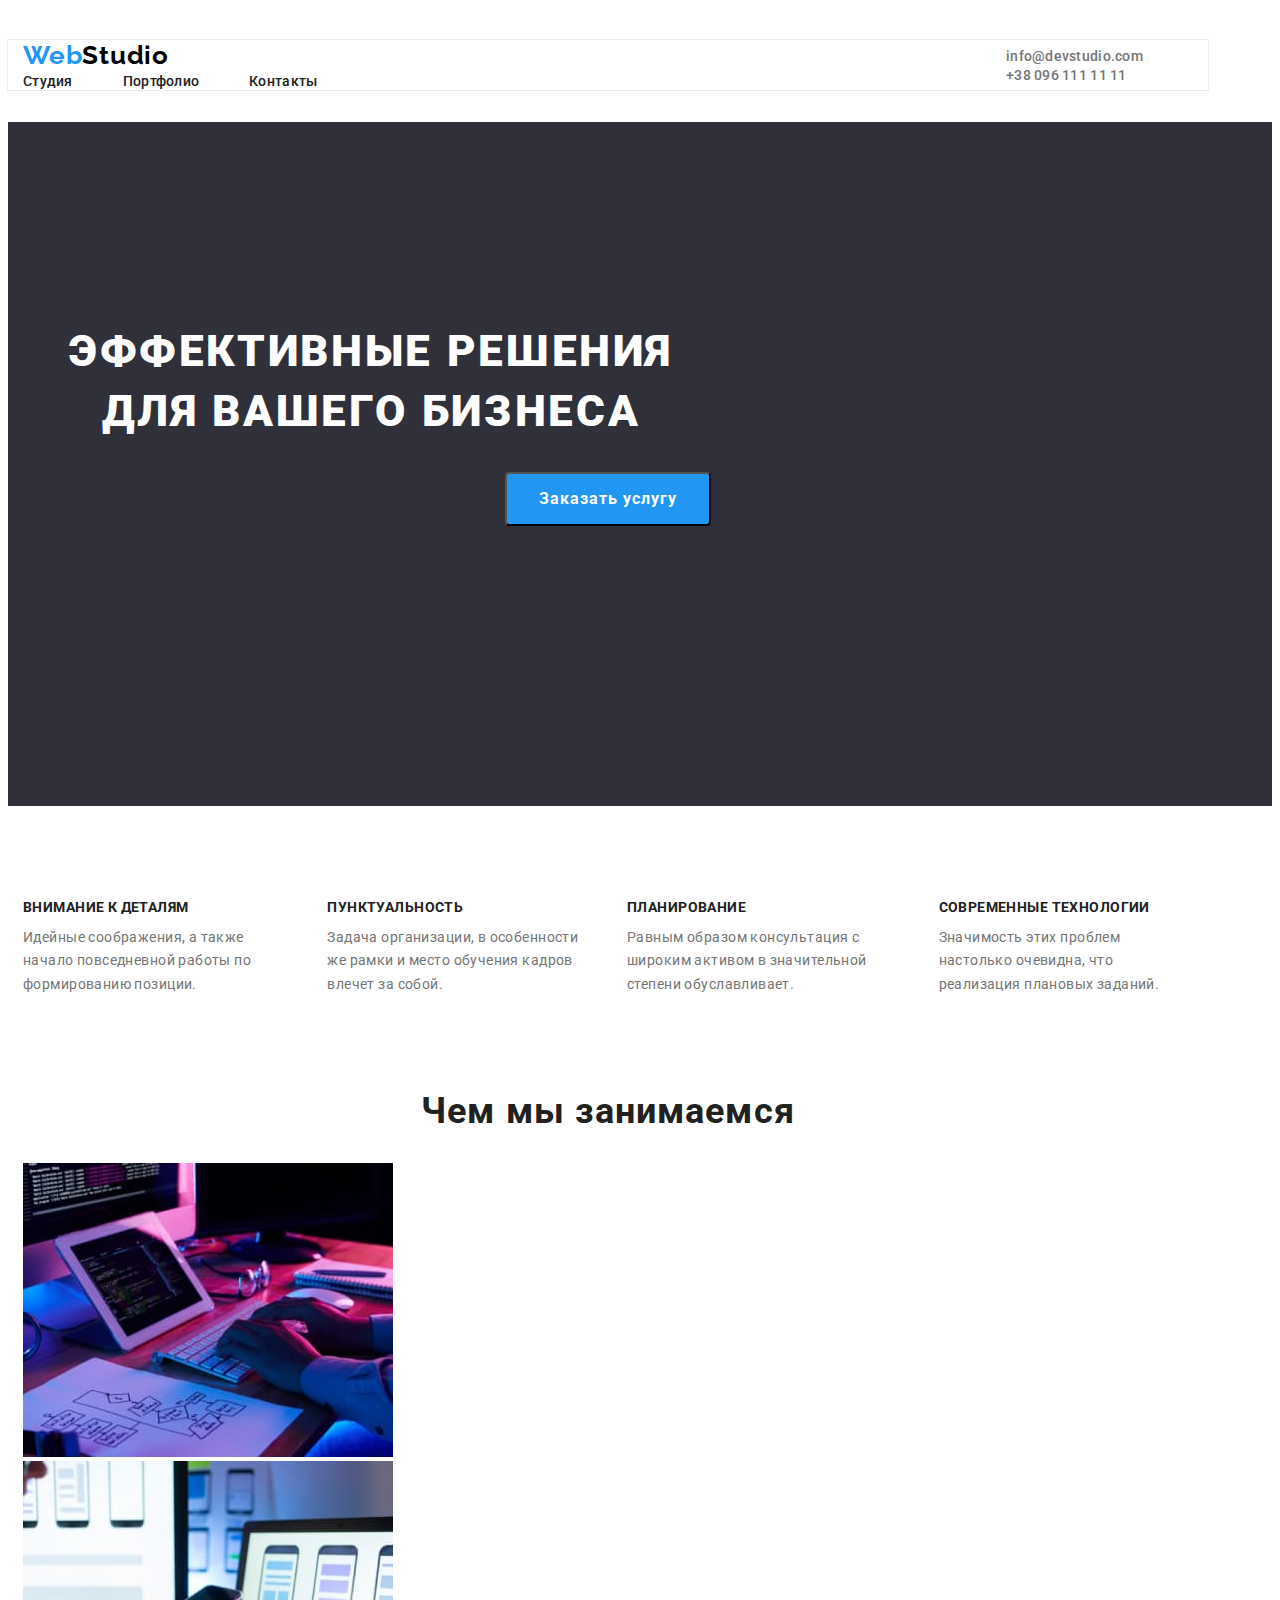
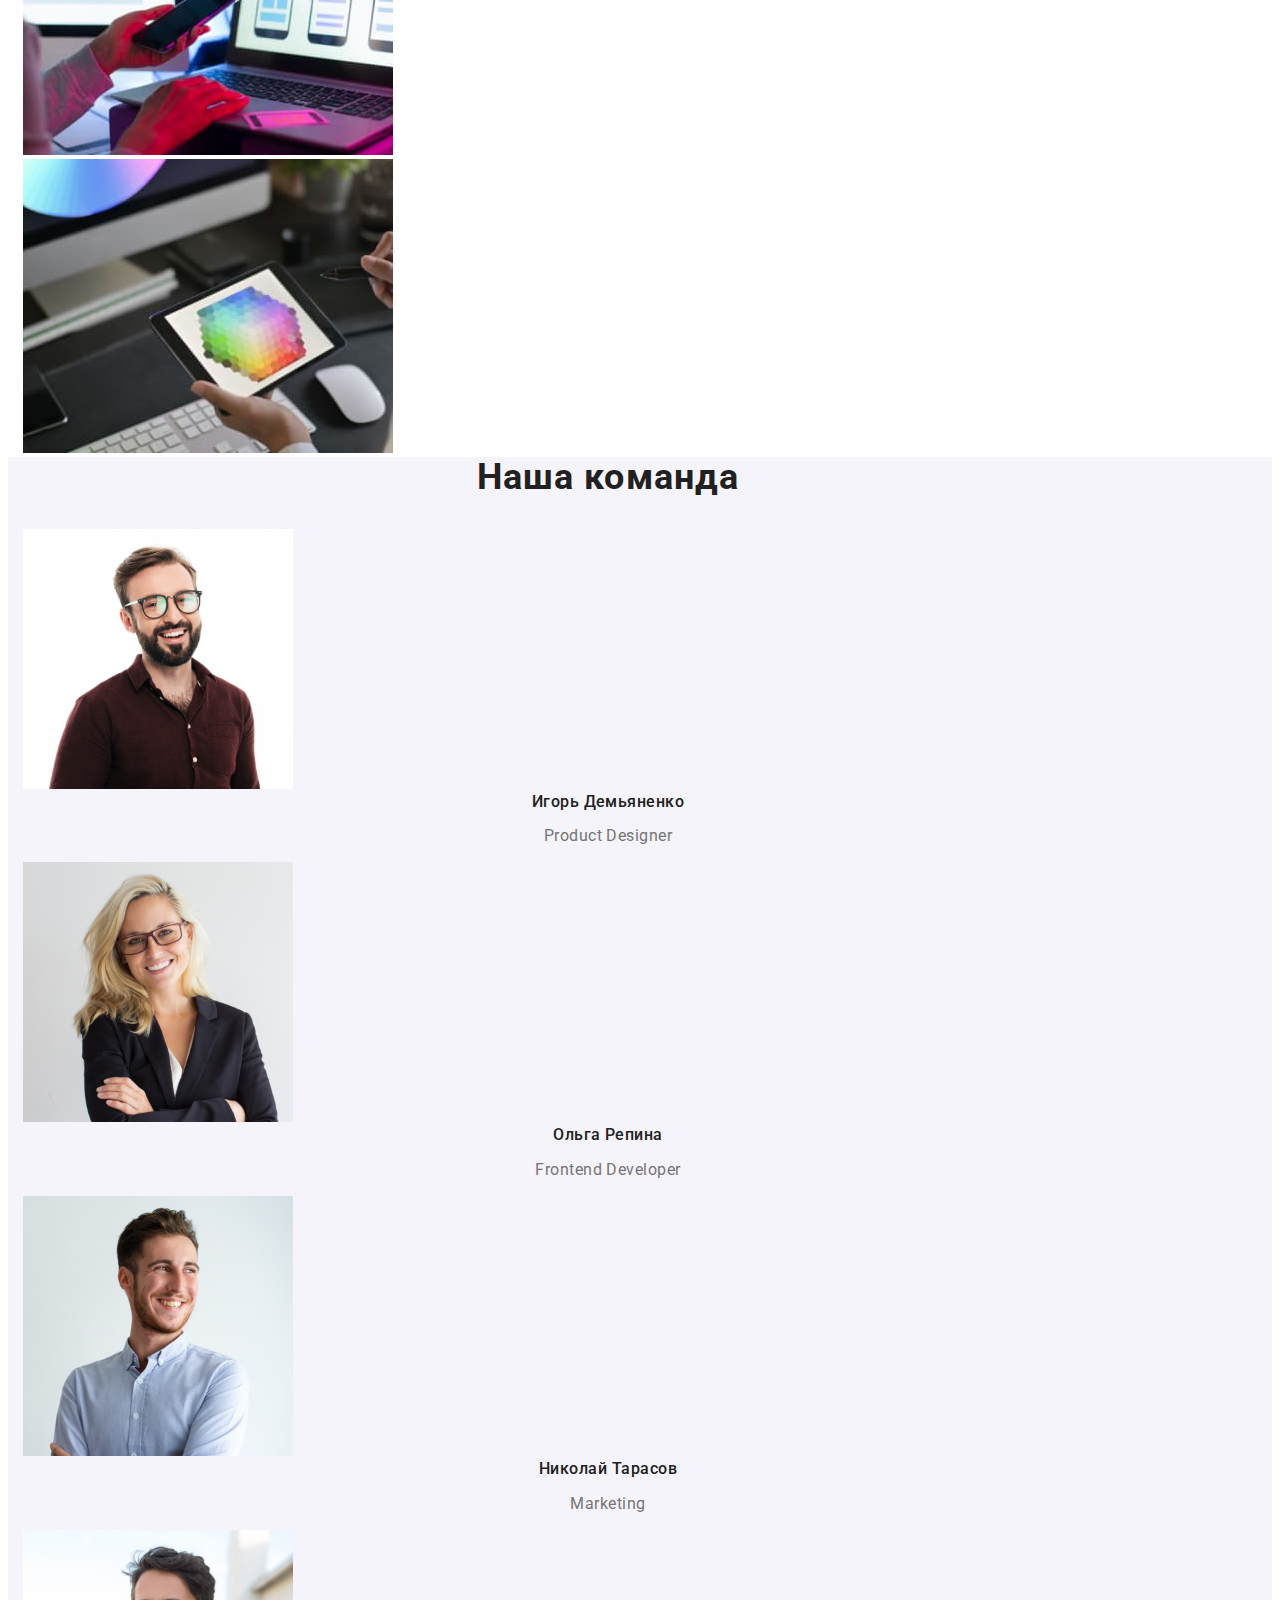
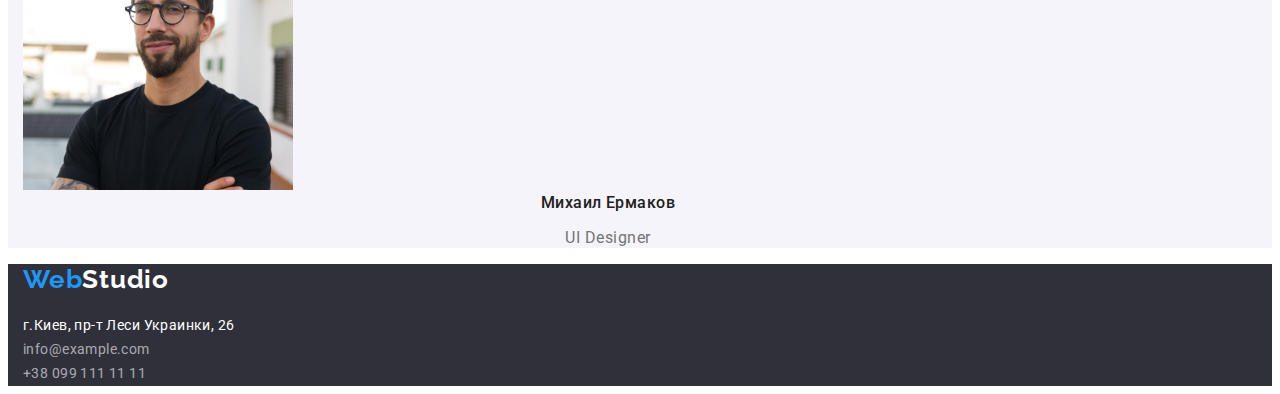
<file: index.html>
<!DOCTYPE html>
<html lang="ru">
<head>
    <meta charset="UTF-8">
    <meta http-equiv="X-UA-Compatible" content="IE=edge">
    <meta name="viewport" content="width=device-width, initial-scale=1.0">
    <title>Студия</title>
    <link rel="preconnect" href="https://fonts.googleapis.com">
    <link rel="preconnect" href="https://fonts.gstatic.com" crossorigin>
    <link href="https://fonts.googleapis.com/css2?family=Raleway:wght@700&family=Roboto:wght@400;500;700;900&display=swap"    
      rel="stylesheet">
    <link rel="stylesheet" href="https://github.com/sindresorhus/modern-normalize/blob/main/modern-normalize.css">
   <link rel="stylesheet" href="./css/style.css">
                                 <!-- хедер -->
</head>
<body>
    <header class="header">
      <div class="container header-container">
            <nav class="header-nav">
                <a class="header-logo link" href="/">Web<span class="accent">Studio</span> </a>
                <ul class="list header-list">
                    <li class="header-item">
                        <a class="link header-link" href="./index.html">Студия</a>
                    </li>
                    <li class="header-item">
                        <a class="link header-link" href="./portfolio.html">Портфолио</a>
                    </li>
                    <li class="header-item">
                        <a class="link header-link" href="">Контакты</a>
                    </li>
                </ul>
            </nav>
            <div class="header-left">
                <ul class="list">
                    <li class="header-item">
                        <a class="link header-mail" href="mailto:info@devstudio.com">info@devstudio.com</a>
                    </li>
                    <li class="header-item">
                        <a class="link header-tel" href="tel:+380961111111">+38 096 111 11 11</a>
                    </li>
                </ul>
            </div>
           
      </div>

    </header>
    <main>
                                    <!--1-Секция герой -->
      <section class="hero">
        <div class="container hero-container ">
            <h1 class="hero-title">Эффективные решения для вашего бизнеса</h1>
            <button type="button" class="hero-btn">Заказать услугу</button>
    </div>
        </section>
  
                                    <!--2-Секция преимущества      -->

    <section class="about">
     <div class="container contaiter-list">
        <ul class="list about-list">
            <li class="about-item">
                <h2 class="about-title">Внимание к деталям</h2>
                <p class="about-after-title">
                    Идейные соображения, а также начало повседневной работы по формированию позиции.
                </p>
            </li>
            <li class="about-item">
                <h2 class="about-title">Пунктуальность</h2>
                <p class="about-after-title">
                    Задача организации, в особенности же рамки и место обучения кадров влечет за собой.
                </p>
            </li>
            <li class="about-item">
                <h2 class="about-title">Планирование</h2>
                <p class="about-after-title">
                    Равным образом консультация с широким активом в значительной степени обуславливает.
                </p>
            </li>
            <li class="about-item">
                <h2 class="about-title">Современные технологии</h2>
                <p class="about-after-title">
                    Значимость этих проблем настолько очевидна, что реализация плановых заданий.
                </p>
            </li>
        </ul>
     </div>
    </section>
                            <!------------3-секция-о-нас  -->
    <section>
        <div class="container">
            <h2 class="about-doing">Чем мы занимаемся</h2>
            <ul class="list">
                <li>
                    <img src="./images/imgkeyboard.jpg" alt="програмист работает за столом" width="370" height="294">
                </li>
                <li>
                    <img src="./images/imgphone.jpg" alt="разрабатывают мобильный интерфейс" width="370" height="294">
                </li>
                <li>
                    <img src="./images/imgtablet.jpg" alt="подбор цветов на планшете" width="370" height="294">
                </li>
            </ul>
        </div>
    </section>
                                <!-- 4-секция-команда -->
    <section class="team">
       <div class="container">
            <h2 class="team-title">Наша команда</h2>
            <ul class="list team-list">
                <li class="team-item">
                    <img src="./images/productdesigner.jpg" alt="мужчина в рубашке и очках" width="270" height="260">
                    <h3 class="team-item-title">Игорь Демьяненко</h3>
                    <p lang="en" class="team-text">Product Designer</p>
                </li>
                <li class="team-item">
                    <img src="./images/fFrontenddeveloper.jpg" alt="женщина в очках" width="270" height="260">
                    <h3 class="team-item-title">Ольга Репина</h3>
                    <p lang="en" class="team-text">Frontend Developer</p>
                </li>
                <li class="team-item">
                    <img src="./images/marketing.jpg" alt=" мужчина в рубашке" width="270" height="260">
                    <h3 class="team-item-title">Николай Тарасов</h3>
                    <p lang="en" class="team-text">Marketing</p>
                </li>
                <li class="team-item">
                    <img src="./images/uidesigner.jpg" alt=" мужчина в футболке и очках" width="270" height="260">
                    <h3 class="team-item-title">Михаил Ермаков</h3>
                    <p lang="en" class="team-text">UI Designer</p>
                </li>
            </ul>
       </div>
    </section>
    </main>
                                        <!-- футер -->
    <footer class="footer">
       <div class="container">
            <h2 lang="eu" class="footer-title">
                <a class="footer-logo link" href="/">Web<span class="accent-white">Studio</span></a>
            </h2>
            <address>
                <ul class="list footer-list">
                    <li class="footer-item">
                        <a class="link footer-location" href="https://goo.gl/maps/DFRrrp1a4oRhdWAe6" target="_blank"
                            rel="noopener noreferrer">
                            г.Киев, пр-т Леси Украинки, 26</a>
                    </li>
                    <li class="footer-item">
                        <a class="link footer-mail" href="mailto:info@example.com">info@example.com</a>
                    </li>
                    <li class="footer-item">
                        <a class="link  footer-tel" href="tel:+380991111111">+38 099 111 11 11</a>
                    </li>
                </ul>
            </address>
       </div>
    </footer>
    
</body> 
</html>
</file>
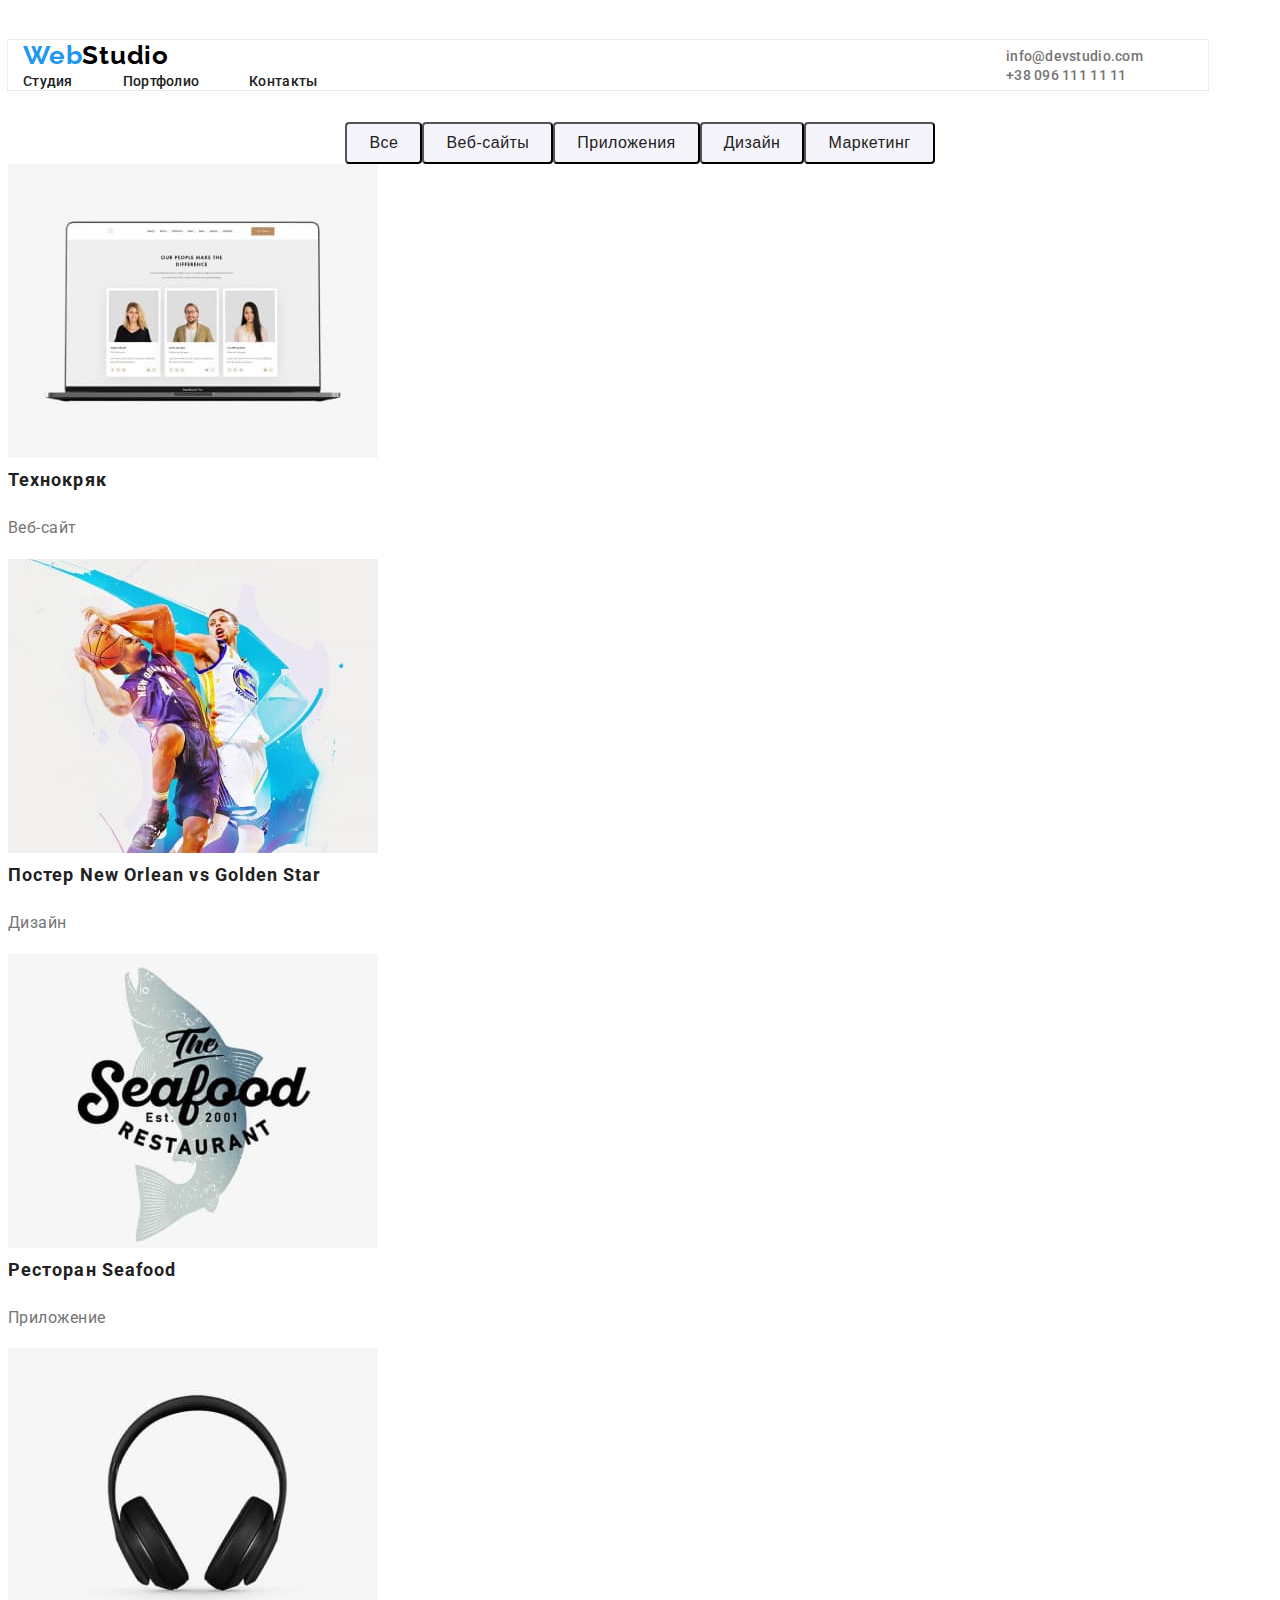
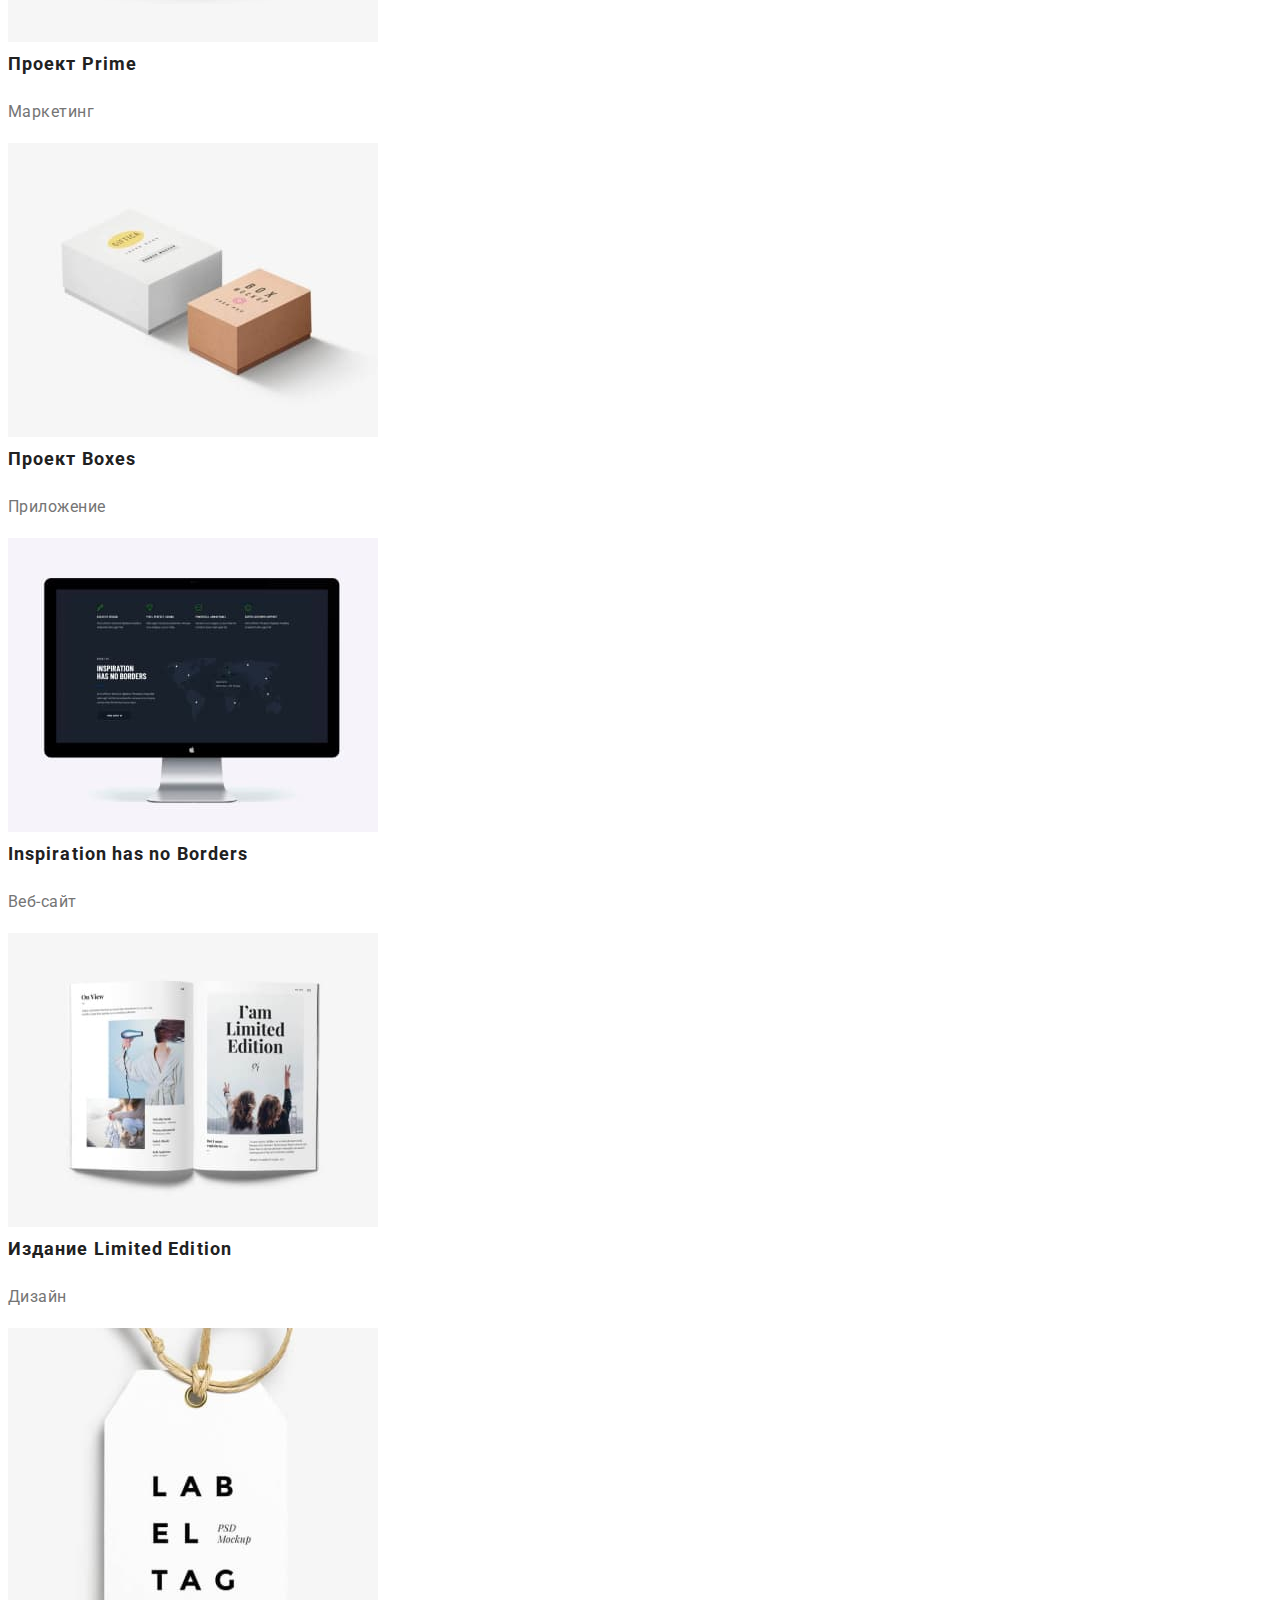
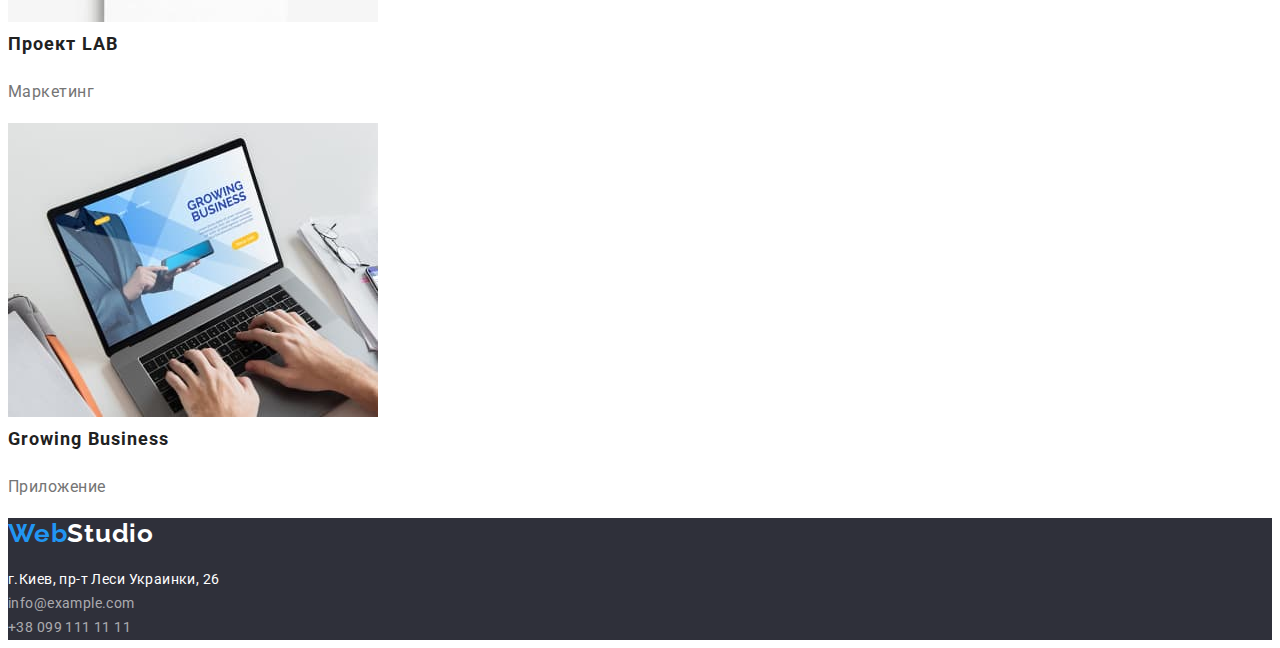
<file: portfolio.html>
<!DOCTYPE html>
<html lang="ru">
<head>
    <meta charset="UTF-8">
    <meta http-equiv="X-UA-Compatible" content="IE=edge">
    <meta name="viewport" content="width=device-width, initial-scale=1.0">
    <title>Портфолио</title>
    <link rel="preconnect" href="https://fonts.googleapis.com">
    <link rel="preconnect" href="https://fonts.gstatic.com" crossorigin>
    <link href="https://fonts.googleapis.com/css2?family=Raleway:wght@700&family=Roboto:wght@400;500;700;900&display=swap"
        rel="stylesheet">
    <link rel="stylesheet" href="https://github.com/sindresorhus/modern-normalize/blob/main/modern-normalize.css">
<link rel="stylesheet" href="./css/style.css">
</head>
<body>
    </head>
    
    <body>
        <header class="header">
            <div class="container header-container">
                <nav class="header-nav">
                    <a class="header-logo link" href="/">Web<span class="accent">Studio</span> </a>
                    <ul class="list header-list">
                        <li class="header-item">
                            <a class="link header-link" href="./index.html">Студия</a>
                        </li>
                        <li class="header-item">
                            <a class="link header-link" href="./portfolio.html">Портфолио</a>
                        </li>
                        <li class="header-item">
                            <a class="link header-link" href="">Контакты</a>
                        </li>
                    </ul>
                </nav>
               <div class="header-left">
                    <ul class="list">
                        <li class="header-item">
                            <a class="link header-mail" href="mailto:info@devstudio.com">info@devstudio.com</a>
                        </li>
                        <li class="header-item">
                            <a class="link header-tel" href="tel:+380961111111">+38 096 111 11 11</a>
                        </li>
                    </ul>
               </div>
            </div>
       
        </header>
    
    <main>
<!------ Фильтр ------>
    <section class="filtr-button" >
    <h1 class="visually-hidden">портфолио</h1>
    <ul class="list btn-list" >
        <li class="btn-item"><button type="button" class="filtr-btn">Все</button></li>
        <li class="btn-item"><button type="button" class="filtr-btn">Веб-сайты</button></li>
        <li class="btn-item"><button type="button" class="filtr-btn">Приложения</button></li>
        <li class="btn-item"><button type="button" class="filtr-btn">Дизайн</button></li>
        <li class="btn-item"><button type="button" class="filtr-btn">Маркетинг</button></li>
    </ul> 

      <ul class="list project-list" >
                
            <li class="project-item">
                <img src="./images/portfolio1.jpg" alt="примеры портфолио" width="370" height="294">
                <h2 class="project-title">Технокряк</h2>
                <p class="after-title-project"> Веб-сайт</p>
            </li>
            <li class="project-item">
                <img src="./images/portfolio2.jpg" alt="пример дизайна постера" width="370" height="294">
                <h2 lang="en" class="project-title">Постер <span lang="en">New Orlean vs Golden Star</span> </h2>
                <p class="after-title-project">Дизайн</p>
            </li>
            <li class="project-item">
                <img src="./images/portfolio3.jpg" alt=" логотип приложения"  width="370" height="294"    >
                <h2 lang="en" class="project-title">Ресторан <span lang="en">Seafood</span></h2>
                <p class="after-title-project">Приложение</p>
            </li>
            <li class="project-item">
                <img src="./images/portfolio4.jpg" alt="наушники" width="370" height="294" >
                <h2 lang="en" class="project-title">Проект <span lang="en">Prime</span></h2>
                <p class="after-title-project">Маркетинг</p>
            </li>
            <li class="project-item">
                <img src="./images/portfolio5.jpg" alt="коробки" width="370" height="294" >
                <h2 lang="en" class="project-title">Проект <span lang="en">Boxes</span> </h2>
                <p class="after-title-project">Приложение</p>
            </li>
            <li class="project-item">
                <img src="./images/portfolio6.jpg" alt="монитор" width="370" height="294" >
                <h2 lang="en" class="project-title">Inspiration has no Borders</h2>
                <p class="after-title-project">Веб-сайт</p>
            </li>
            <li class="project-item">
                <img src="./images/portfolio7.jpg" alt="книга" width="370" height="294">
                <h2 lang="en" class="project-title">Издание <span lang="en">Limited Edition</span></h2>
                <p class="after-title-project">Дизайн</p>
            </li>
            <li class="project-item">
                <img src="./images/portfolio8.jpg" alt="бирка" width="370" height="294">
                <h2 lang="en" class="project-title">Проект <span lang="en">LAB</span></h2>
                <p class="after-title-project">Маркетинг</p>
            </li>
            <li class="project-item">
                <img src="./images/portfolio9.jpg" alt="ноутбук" width="370" height="294">
                <h2 lang="en" class="project-title">Growing Business</h2>
                <p class="after-title-project">Приложение</p>
            </li>          
            
         </ul>
       
    </section>
    </main>
    <!-- Футер -->
    <footer class="footer">
        <h2 lang="eu" class="footer-title">
            <a class="footer-logo link" href="/">Web<span class="accent-white">Studio</span></a>
    
        </h2>
        <address>
            <ul class="list footer-list">
                <li class="footer-item">
                    <a class="link footer-location" href="https://goo.gl/maps/DFRrrp1a4oRhdWAe6" target="_blank"
                        rel="noopener noreferrer">
                        г.Киев, пр-т Леси Украинки, 26</a>
                </li>
                <li class="footer-item">
                    <a class="link footer-mail" href="mailto:info@example.com">info@example.com</a>
                </li>
                <li class="footer-item">
                    <a class="link  footer-tel" href="tel:+380991111111">+38 099 111 11 11</a>
                </li>
            </ul>
        </address>
    </footer>
</body>
</html>
</file>
<file: css/style.css>
*,
*::before,
*::after {
  box-sizing: border-box;
}

/* Остальной код */
/* basic color
color: #212121; 
color: #ffffff
color: #757575
color: #2196F3
color: #F5F4FA
/* ------------Синтаксис переменных color------*/
:root {
  --primary-text-color: #212121;
  --secondary-text-color: #757575;
  --accent-text-color: #2196f3;
  --text-bacground-color: #ffffff;
  --primary-bacground-color: #2f303a;
  --secondary-bacground-color: #f5f4fa;
  --secondary-logo-color: #ffffff;
  --first-logo-color: black;
}

body {
  font-family: 'roboto', sans-serif;
  color: var(--primary-text-color);
}

/* служебный класс */
.list {
  margin: 0;
  padding: 0;
  list-style: none;
}
h1,
h2,
h3,
p,
ul,
li {
  margin-top: 0;
}
.link {
  text-decoration: none;
}

/* ---------------------HEADER---------- */

.container {
  margin-left: auto 0;
  margin-right: auto 0;
  width: 1200px;
  padding-left: 15px;
  padding-right: 15px;
}
.header {
  padding-top: 32px;
  padding-bottom: 32px;
  background-color: var(--text-bacground-color);
}
.header-container {
  display: flex;
  align-items: center;
  outline: 1px solid #ececec;
}
.header-logo {
  font-family: 'Raleway', sans-serif;
  font-weight: 700;
  font-size: 26px;
  line-height: 31px;
  letter-spacing: 0.03em;
  margin-right: 93px;
  color: var(--accent-text-color);
}
.header-item:not(:last-child) {
  margin-right: 50px;
}
.header-left {
  margin-left: auto;
}
.accent {
  color: var(--first-logo-color);
}
.header-link:hover,
.header-link:focus,
.header-tel:hover,
.header-tel:focus,
.header-mail:hover,
.header-mail:focus {
  color: var(--accent-text-color);
}

.header-link {
  font-weight: 500;
  font-size: 14px;
  line-height: 1.14;
  letter-spacing: 0.02em;
  color: var(--primary-text-color);
}
.header-list {
  display: flex;
}
.header-tel,
.header-mail {
  font-weight: 500;
  font-size: 14px;
  line-height: 1.14;
  letter-spacing: 0.02em;
  color: var(--secondary-text-color);
}
.line {
  position: absolute;
  width: 1600px;
  height: 0px;
  left: 0px;
  top: 80px;
  border: 1px solid #ececec;
}
/* -----------------------HERO------------- */
.hero {
  padding: 200px 0 280px 0;
  text-align: center;
  background-color: var(--primary-bacground-color);
}
.hero-container {
  align-items: center;
}

.hero-title {
  margin-top: 0;
  margin-bottom: 30px;
  /* align-items: center; */
  font-weight: 900;
  font-size: 44px;
  line-height: 1.36;
  /* text-align: center; */
  letter-spacing: 0.06em;
  text-transform: uppercase;
  max-width: 696px;
  color: var(--text-bacground-color);
}

.hero-btn {
  display: inline-block;
  font-family: inherit;
  align-items: center;
  padding: 10px 32px;
  min-width: 200px;
  border-radius: 4px;
  font-weight: 700;
  font-size: 16px;
  line-height: 1.87;
  letter-spacing: 0.06em;
  background-color: #2196f3;
  color: var(--text-bacground-color);
}
.hero-btn:hover,
.hero-btn:focus {
  background-color: #188ce8;
}
.hero-btn {
  cursor: pointer;
}
/* -------------ABOUT--------- */
.about {
  padding-top: 94px;
  padding-bottom: 94px;
}
.about-title {
  margin-top: 0;
  margin-bottom: 10px;
  font-weight: 700;
  font-size: 14px;
  line-height: 1.14;
  letter-spacing: 0.03em;
  text-transform: uppercase;
  color: var(--primary-text-color);
}
.about-list {
  display: flex;
}
.container-list {
  width: 270px;
}
.about-item:not(:last-child) {
  margin-right: 30px;
}
.about-after-title {
  margin-top: 0;
  margin-bottom: 0;
  font-weight: 400;
  font-size: 14px;
  line-height: 1.71;
  letter-spacing: 0.03em;
  color: var(--secondary-text-color);
}
.about-doing {
  font-weight: 700;
  font-size: 36px;
  line-height: 1.16;
  text-align: center;
  letter-spacing: 0.03em;

  color: var(--primary-text-color);
}
/* -----------------TEAM------------------------ */
.team {
  background-color: var(--secondary-bacground-color);
}

.team-title {
  font-weight: 700;
  font-size: 36px;
  line-height: 1.16;
  text-align: center;
  letter-spacing: 0.03em;

  color: var(--primary-text-color);
}
.team-item-title {
  font-weight: 500;
  font-size: 16px;
  line-height: 1.18;
  text-align: center;
  letter-spacing: 0.03em;
  color: var(--primary-text-color);
}
.team-text {
  font-size: 16px;
  line-height: 1.18;
  text-align: center;
  letter-spacing: 0.03em;
  color: var(--secondary-text-color);
}
/* ---------------FOOTER----------- */
.footer {
  background-color: var(--primary-bacground-color);
}
.footer-logo {
  font-family: 'Raleway', sans-serif;
  font-weight: 700;
  font-size: 26px;
  line-height: 1.19;
  letter-spacing: 0.03em;
  color: #2196f3;
}
.accent-white {
  color: var(--secondary-logo-color);
}
.footer-location {
  font-style: normal;
  font-size: 14px;
  line-height: 1.71;
  letter-spacing: 0.03em;
  color: var(--text-bacground-color);
}
.footer-mail,
.footer-tel {
  font-style: normal;
  font-size: 14px;
  line-height: 1.71;
  letter-spacing: 0.03em;
  color: rgba(255, 255, 255, 0.6);
}
.footer-location:hover,
.footer-location:focus,
.footer-mail:hover,
.footer-mail:focus,
.footer-tel:hover,
.footer-tel:focus {
  color: var(--accent-text-color);
}

/* ------------------PORTFOLIO---------------------- */
.visually-hidden {
  position: absolute;
  width: 1px;
  height: 1px;
  margin: -1px;
  border: 0;
  padding: 0;
  white-space: nowrap;
  clip-path: inset(100%);
  clip: rect(0 0 0 0);
  overflow: hidden;
}
.filtr-btn {
  border-radius: 4px;
  min-width: 73px;
  padding: 6px 22px;
  display: inline-block;
  font-weight: 500;
  font-size: 16px;
  line-height: 1.62;
  text-align: center;
  letter-spacing: 0.03em;
  text-align: center;
  color: var(--primary-text-color);
  background-color: var(--secondary-bacground-color);
}
.btn-list {
  display: flex;
  justify-content: center;
}
.filtr-btn {
  cursor: pointer;
}
.filtr-btn:hover,
.filtr-btn:focus {
  color: var(--text-bacground-color);
  background-color: var(--accent-text-color);
}
/* ---------------PROject---------- */
.project-title {
  font-family: Roboto;
  font-style: normal;
  font-weight: bold;
  font-size: 18px;
  line-height: 2;
  letter-spacing: 0.06em;
  color: var(--primary-text-color);
}
.after-title-project {
  font-family: Roboto;
  font-style: normal;
  font-weight: normal;
  font-size: 16px;
  line-height: 1.87;
  letter-spacing: 0.03em;
  color: var(--secondary-text-color);
}
</file>
